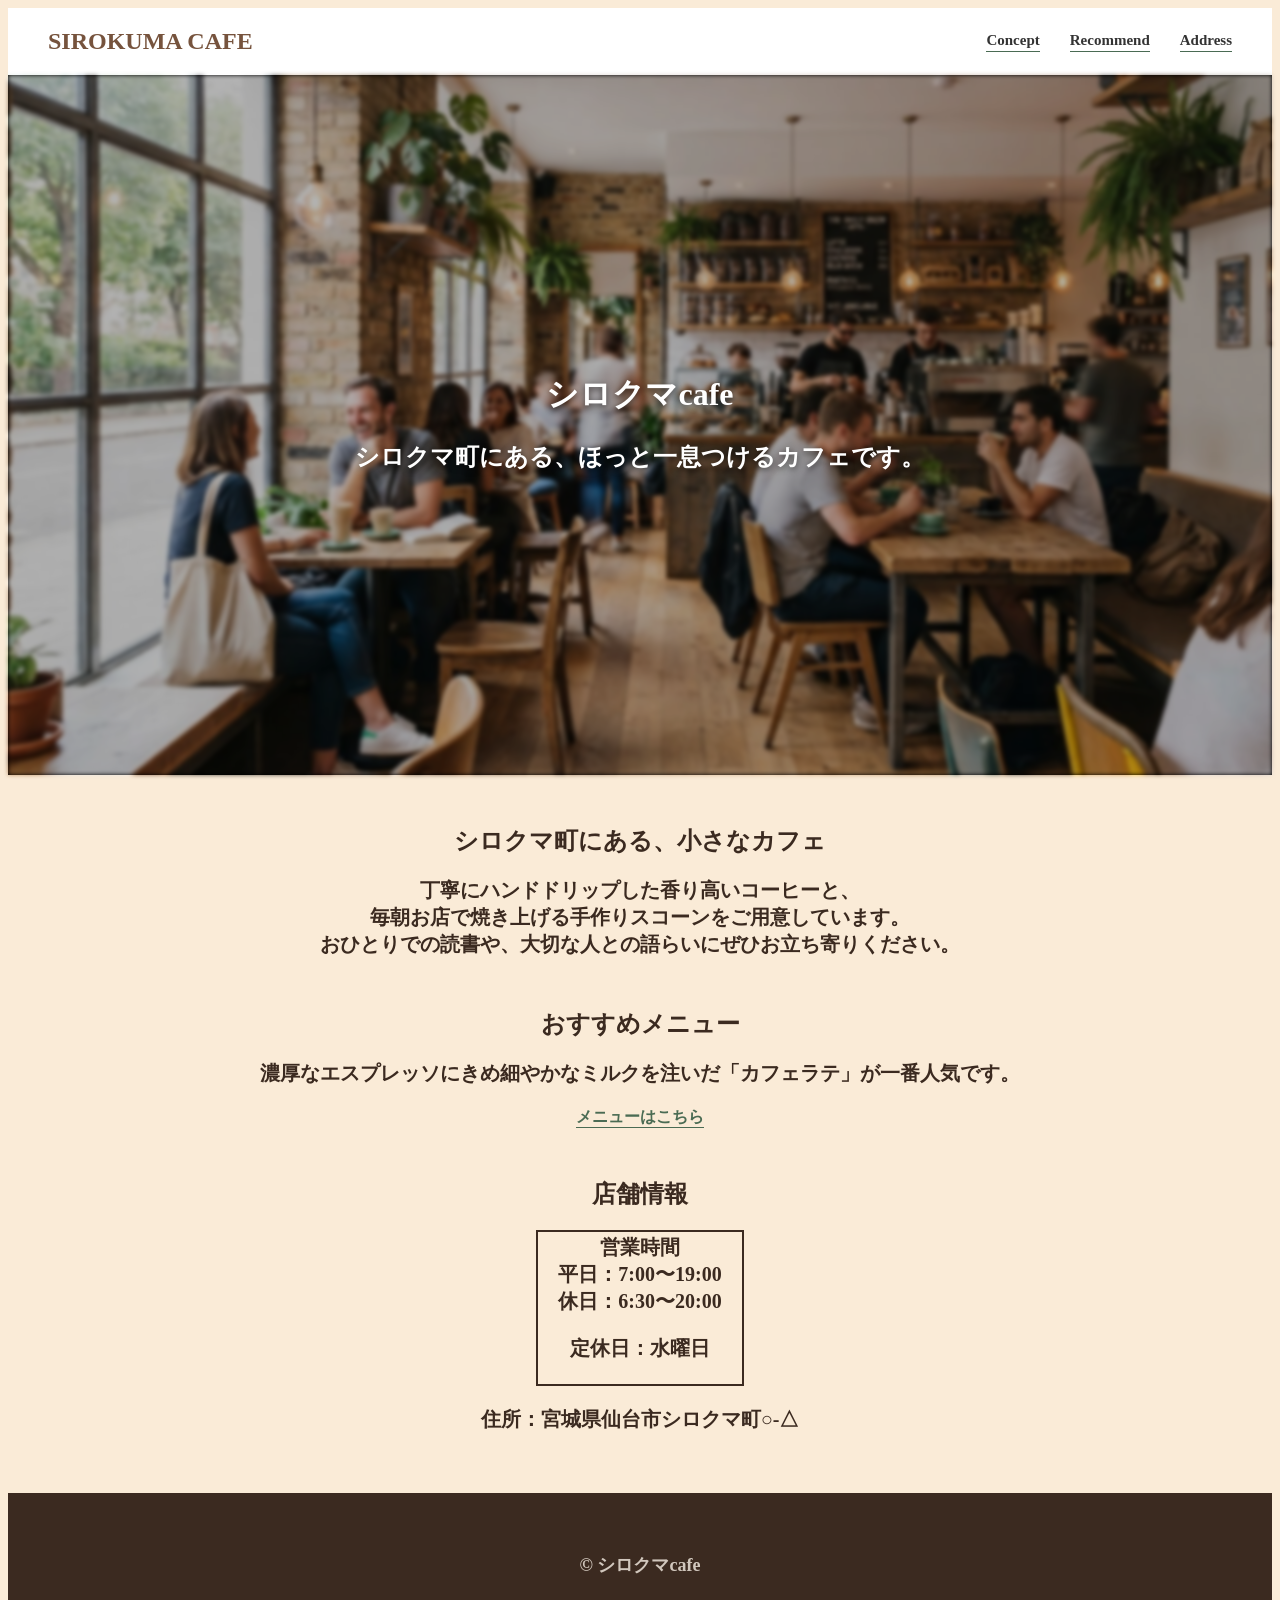
<file: index.html>
<!DOCTYPE html>
<html lang="ja">
<head>
    <meta charset="UTF-8">
    <title>シロクマcafe</title>
    
    <link rel="stylesheet" href="style.css">
</head>
<body>

<header class="site-header">

    <div class="logo">
        SIROKUMA CAFE
    </div>

    <nav class="navigation">
        <a href="#concept">Concept</a>
        <a href="#recommend">Recommend</a>
        <a href="#address">Address</a>
    </nav>

</header>

    <div class="slideshow">
    <img id="cafe-image" src="cafe_photo1.jpeg" alt="シロクマカフェ">
    <div class="hero-text">
        <h1>シロクマcafe</h1>
      <p>シロクマ町にある、ほっと一息つけるカフェです。</p>
    </div>
  </div>

<section id ="concept">
    <h2>シロクマ町にある、小さなカフェ</h2>
    <p>
      丁寧にハンドドリップした香り高いコーヒーと、<br>
      毎朝お店で焼き上げる手作りスコーンをご用意しています。<br>
      おひとりでの読書や、大切な人との語らいにぜひお立ち寄りください。
    </p>
  </section>

  <section id ="recommend">
    <h2>おすすめメニュー</h2>
    <p>濃厚なエスプレッソにきめ細やかなミルクを注いだ「カフェラテ」が一番人気です。</p>
    <a href="menu.html" >メニューはこちら</a>
  </section>

  <section class ="shop-info">
    <h2>店舗情報</h2>
    <div class="hours-box">
      <p class="hours-time">営業時間</p>
      <p class="hours">平日：7:00〜19:00<br>休日：6:30〜20:00</p>
      <p class="holiday">定休日：水曜日</p>
    </div>
    <p id="address">住所：宮城県仙台市シロクマ町○-△</p>
  </section>

<footer>
    <p class="copyright">© シロクマcafe</p>
  </footer>
  
<script src="script.js"></script>
</body>
</html>
</file>
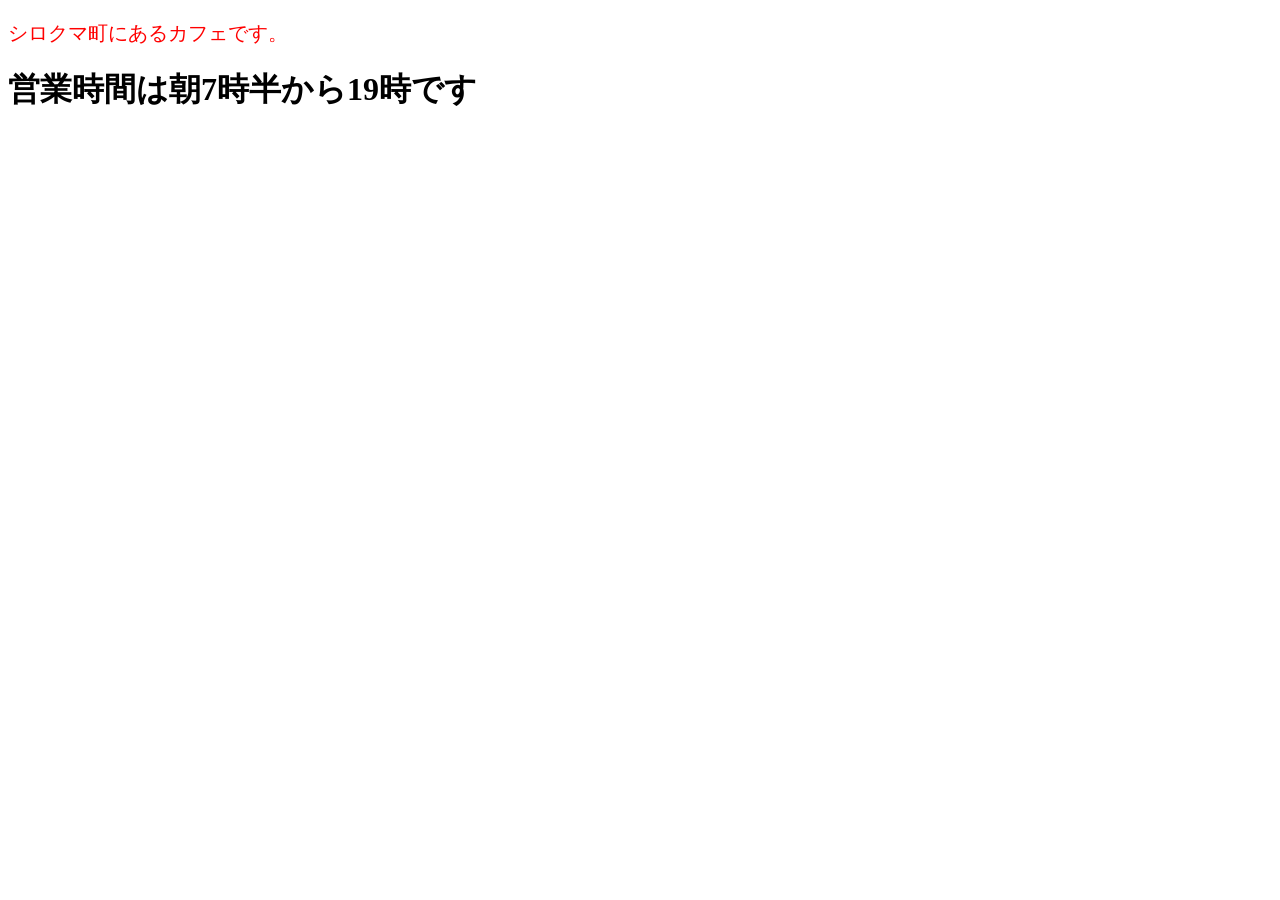
<file: cafe.html>
<!DOCTYPE html>
<html lang="ja">
<head>
    <meta charset="UTF-8">
    <title>シロクマcafe</title>
    <style>
        P{
            font-size: 20px;
            color:red;
        }
    </style>
</head>
<body>
    <p>シロクマ町にあるカフェです。</p>
    <h1>営業時間は朝7時半から19時です</h1>
</body>
</html>
</file>
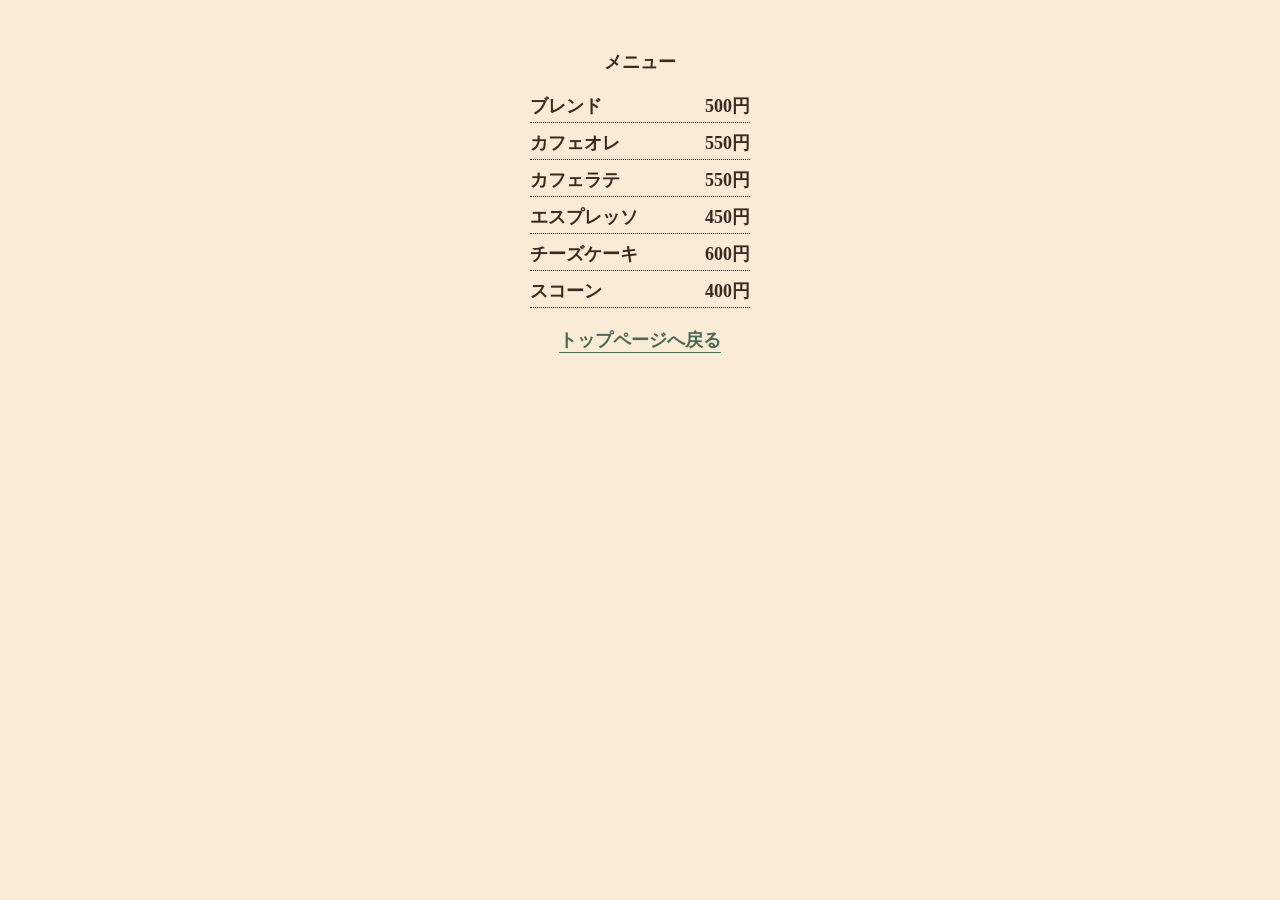
<file: menu.html>
<!DOCTYPE html>
<html lang="ja">
<head>
    <meta charset="UTF-8">
    <title>シロクマcafe menu</title>
    <link rel="stylesheet" href="style.css">
</head>
<body>
    <section class = "menu">
    <h1> メニュー</h1>
    <ul class="menu-list">
    <li><span>ブレンド</span><span>500円</span></li>
    <li><span>カフェオレ</span><span>550円</span></li>
    <li><span>カフェラテ</span><span>550円</span></li>
    <li><span>エスプレッソ</span><span>450円</span></li>
    <li><span>チーズケーキ</span><span>600円</span></li>
    <li><span>スコーン</span><span>400円</span></li>
  </ul>
    <a href="index.html">トップページへ戻る</a>
    </section>
</body>
</html>
</file>
<file: style.css>
body{
    font-family: "游明朝", "Yu Mincho", "ヒラギノ明朝 ProN", serif;
    background-color: antiquewhite;
    text-align: center;
    color: #3b2a20;
    font-weight: bold;
}
p {
    font-size: 20px;
}
h1{
    font-size: 18px;
}
.hours-time{
    margin-top: 0;
    margin-bottom: 0;
}
.hours {
    margin-top: 0;
}
.hours-box {
    border: 2px solid #3b2a20;
    padding: 2px;
    width: 200px;
    margin: 15px auto 0;
}
.menu{
    font-size: 18px;
}

.menu-list {
    width: 220px;        
    margin: 20px auto;
    padding-left: 0;
    list-style: none;
}
.menu-list li {
    display: flex;                
    justify-content: space-between; 
    margin-bottom: 8px;            
    border-bottom: 1px dotted #3b2a20;
    padding-bottom: 4px;
}

.slideshow {
    position: relative;     
    width: 100%;
    height: 700px;
    text-align: center;
    background-color: black; 
}


.slideshow img {
    width: 100%;
    height: 100%;
    object-fit: cover;    
    filter: blur(2px);  
    opacity: 0.7;            
    transition: opacity 0.5s ease; 
}

.slideshow img.fade-out {
    opacity: 0;
}


.hero-text {
    position: absolute;      
    top: 50%;                
    left: 50%;               
    transform: translate(-50%, -50%); 
    color: white;            
    text-shadow: 0 2px 6px rgba(0, 0, 0, 0.6); 
    width: 90%;            
}

.hero-text h1 {
    font-weight: bold;
    font-size: 32px;
    margin-bottom: 10px;
}

.hero-text p {
    font-weight: bold;
    color: white;           
    font-size: 24px;
}

/*リンクの変更*/
a {
    color: #4a6b53;           
    font-weight: bold;        
    text-decoration: none;   
    border-bottom: 1px solid #4a6b53; 
    padding-bottom: 2px;
}

a:hover {
    opacity: 0.7;
}

section { 
    margin: 50px auto; 
}


footer {
    background-color: #3b2a20; 
    color: #f7efe5;            
    padding: 40px 20px;        
    margin-top: 60px;          
}

footer p {
    color: #f7efe5;
    margin: 5px 0;
}

.copyright {
    font-size: 18px;
    margin-top: 20px;
    opacity: 0.8;        /* 少しだけ透かして控えめにする */
}



.site-header {
    display: flex;
    justify-content: space-between;
    align-items: center;

    padding: 20px 40px;
    background-color: #ffffff;
}


.logo {
    font-size: 24px;
    font-weight: bold;
    color: #76533D;
}


.navigation {
    display: flex;
    gap: 30px;
}


.navigation a {
    text-decoration: none;
    color: #333333;
    font-size: 15px;
}
</file>
